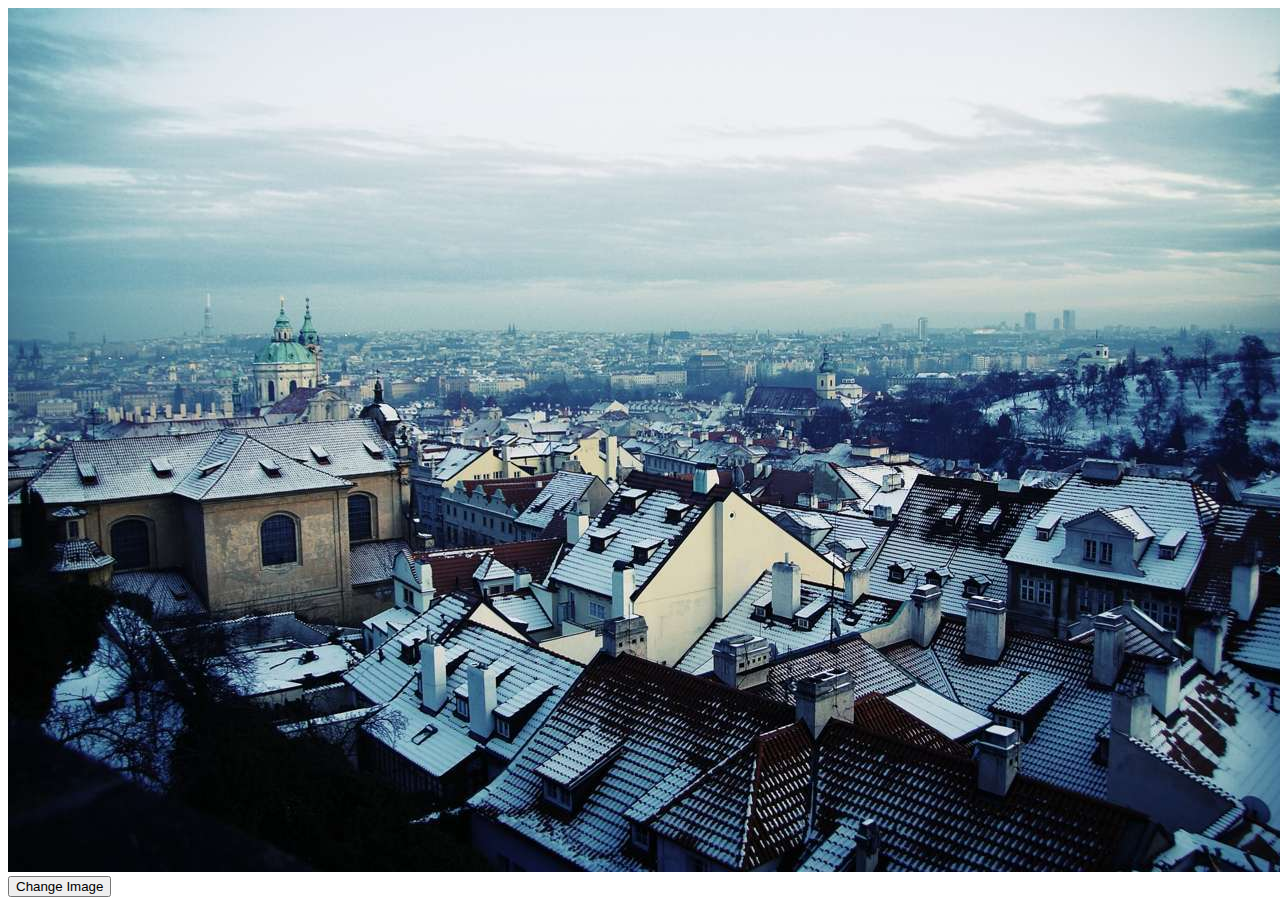
<file: change img js/index.html>
<!DOCTYPE html>
<html lang="en">
<head>
    <meta charset="UTF-8">
    <meta name="viewport" content="width=device-width, initial-scale=1.0">
    <title>Document</title>
    <link href="https://cdn.jsdelivr.net/npm/bootstrap@5.3.8/dist/css/bootstrap.min.css" rel="stylesheet" integrity="sha384-sRIl4kxILFvY47J16cr9ZwB07vP4J8+LH7qKQnuqkuIAvNWLzeN8tE5YBujZqJLB" crossorigin="anonymous">
</head>
<body>
    <img src="./images/R.jpeg" alt="" id="img-1" class="col-4" >
    <button class="btn btn-primary" onclick="handleImgChange()">Change Image</button>
    <script src="script.js"></script>
</body>
</html>
</file>
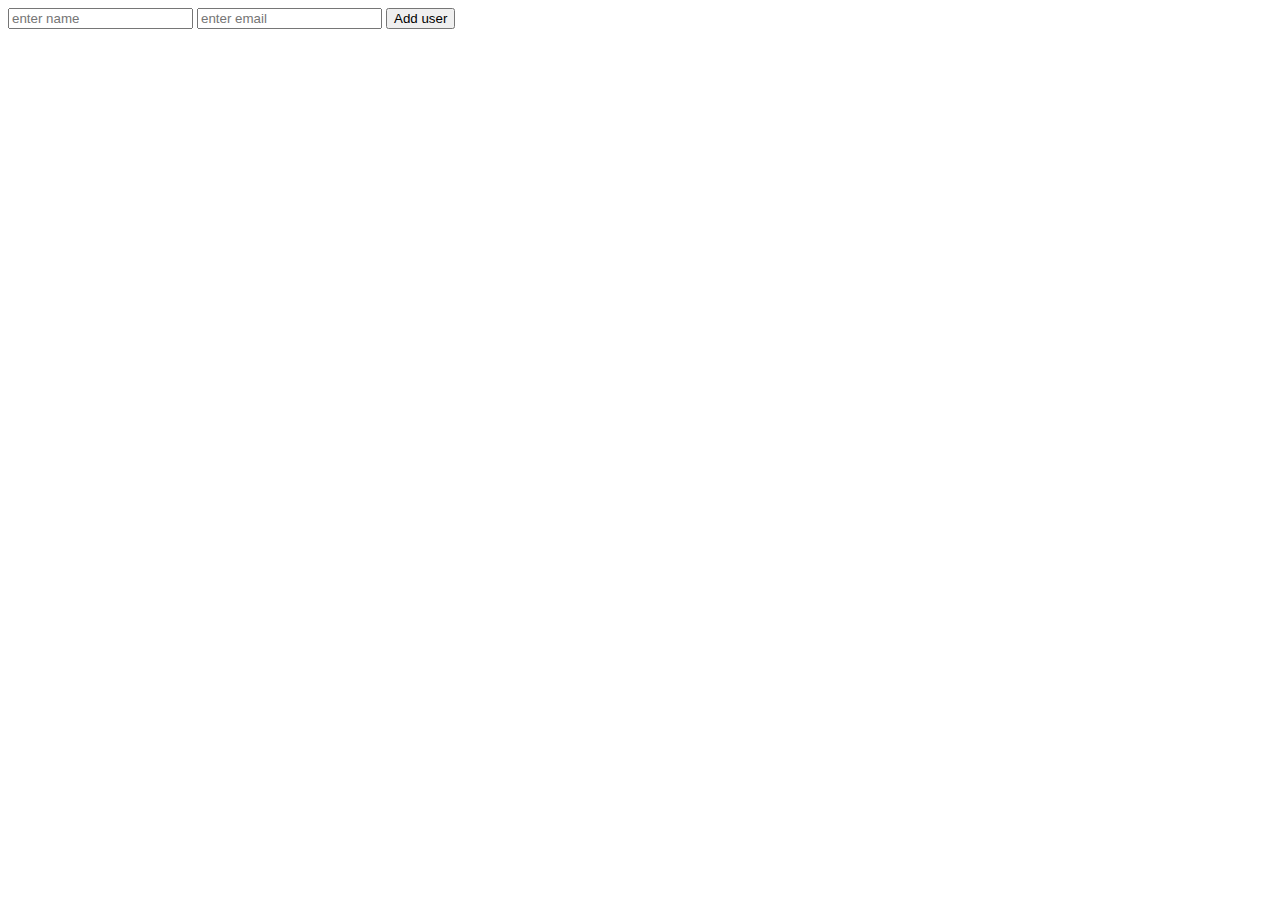
<file: Form info js task/index.html>
<!DOCTYPE html>
<html lang="en">
<head>
    <meta charset="UTF-8">
    <meta name="viewport" content="width=device-width, initial-scale=1.0">
    <title>Document</title>
    <link href="https://cdn.jsdelivr.net/npm/bootstrap@5.3.8/dist/css/bootstrap.min.css" rel="stylesheet" integrity="sha384-sRIl4kxILFvY47J16cr9ZwB07vP4J8+LH7qKQnuqkuIAvNWLzeN8tE5YBujZqJLB" crossorigin="anonymous">
</head>
<body>
    <form action="" class="w-25 mx-auto my-3" id="userForm">
        <input type="text" placeholder="enter name" class="form-control" id="name">
        <input type="email" placeholder="enter email" class="form-control" id="email">
        <button type="submit" class="form-control btn btn-primary" id="but">Add user</button>
    </form>
    <script src="script.js"></script>
</body>
</html>
</file>
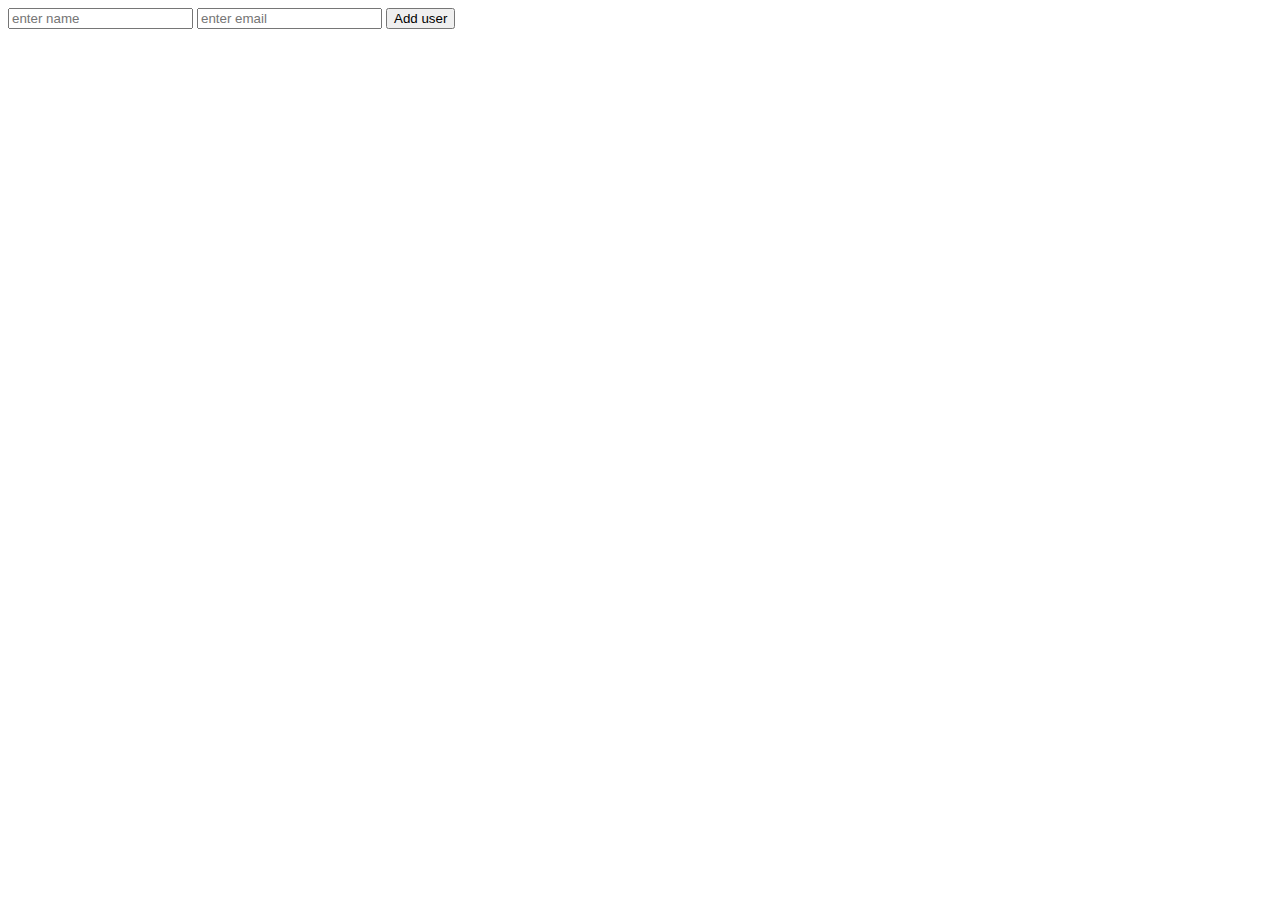
<file: form info task 2/index.html>
<!DOCTYPE html>
<html lang="en">
<head>
    <meta charset="UTF-8">
    <meta name="viewport" content="width=device-width, initial-scale=1.0">
    <title>Document</title>
    <link href="https://cdn.jsdelivr.net/npm/bootstrap@5.3.8/dist/css/bootstrap.min.css" rel="stylesheet" integrity="sha384-sRIl4kxILFvY47J16cr9ZwB07vP4J8+LH7qKQnuqkuIAvNWLzeN8tE5YBujZqJLB" crossorigin="anonymous">
</head>
<body>
    <form action="" class="w-25 mx-auto my-3" id="userForm">
        <input type="text" name="username" placeholder="enter name" class="form-control" id="name">
        <input type="email" name="email" placeholder="enter email" class="form-control" id="email">
        <button type="submit" class="form-control btn btn-primary" id="but">Add user</button>
    </form>
    <div class="container">
        <div class="row" id="cards-container">
          
        </div>
    </div>
    <script src="script.js"></script>
</body>
</html>
</file>
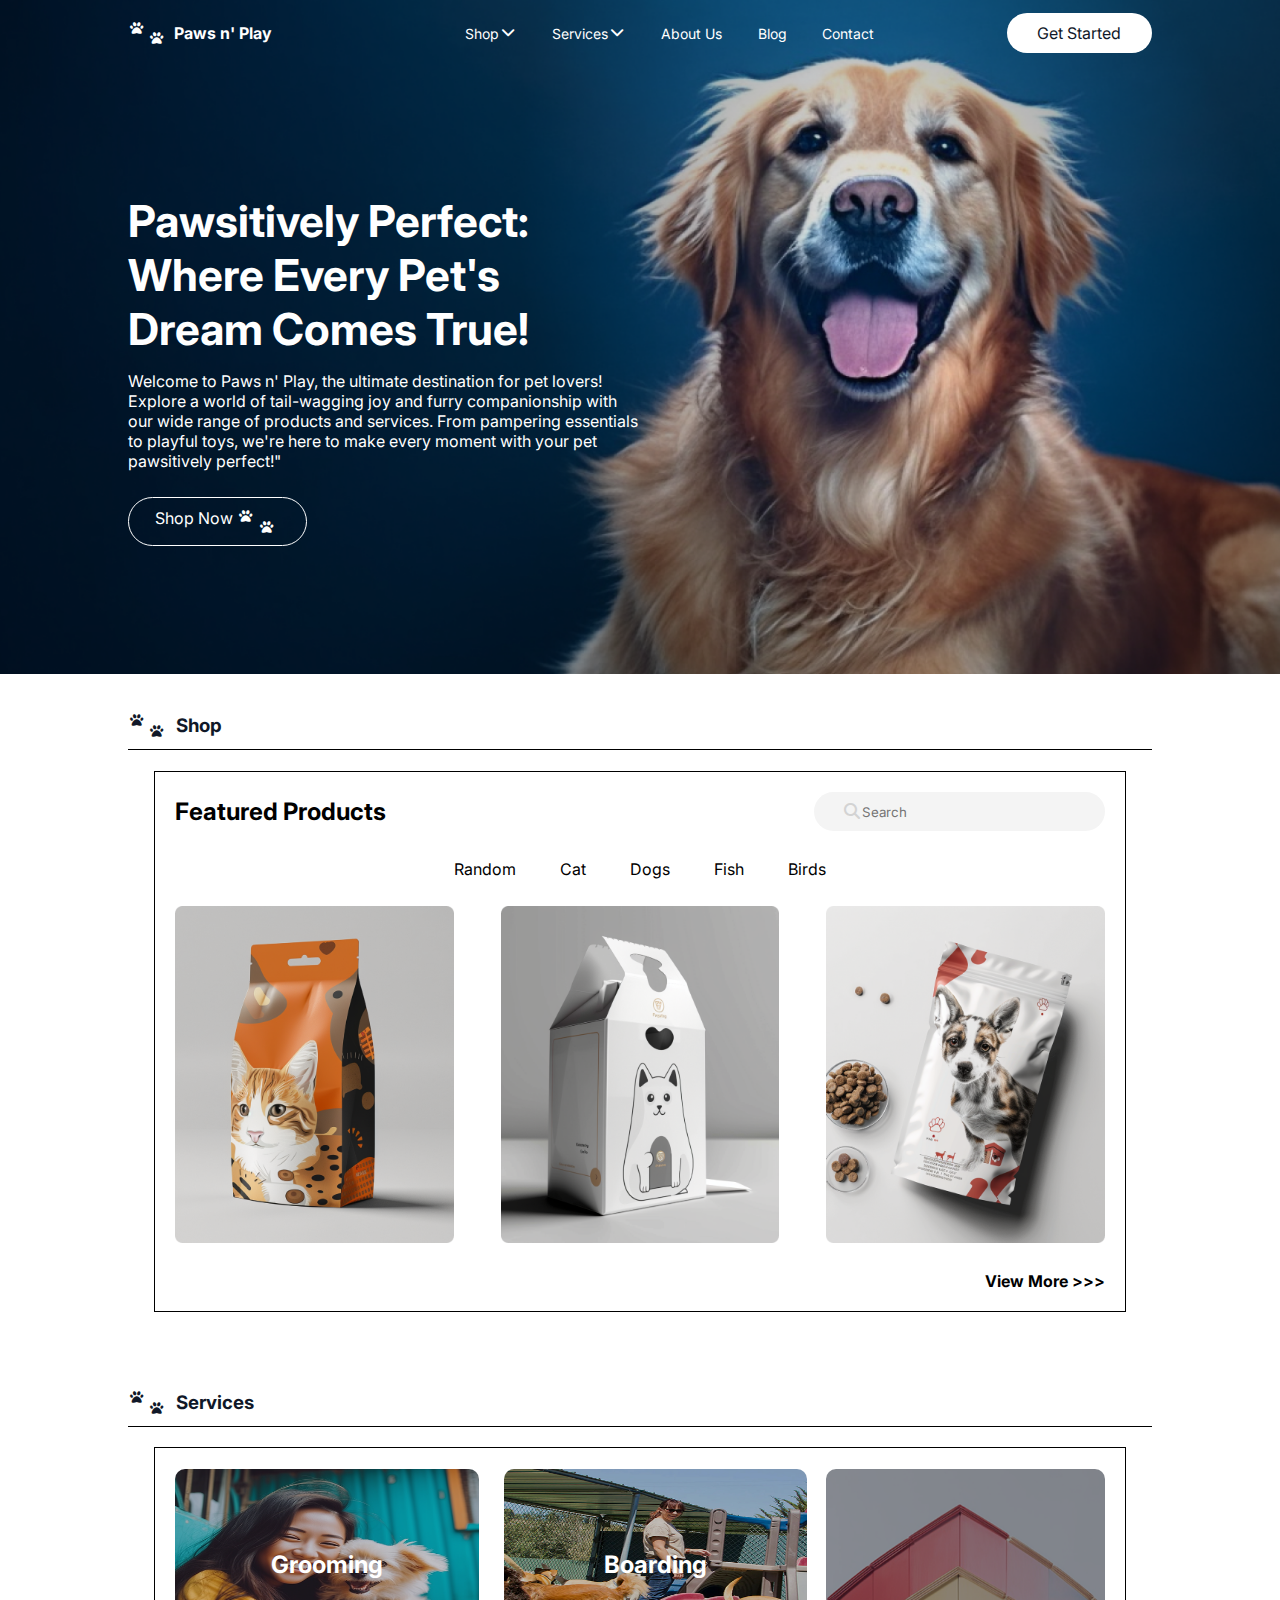
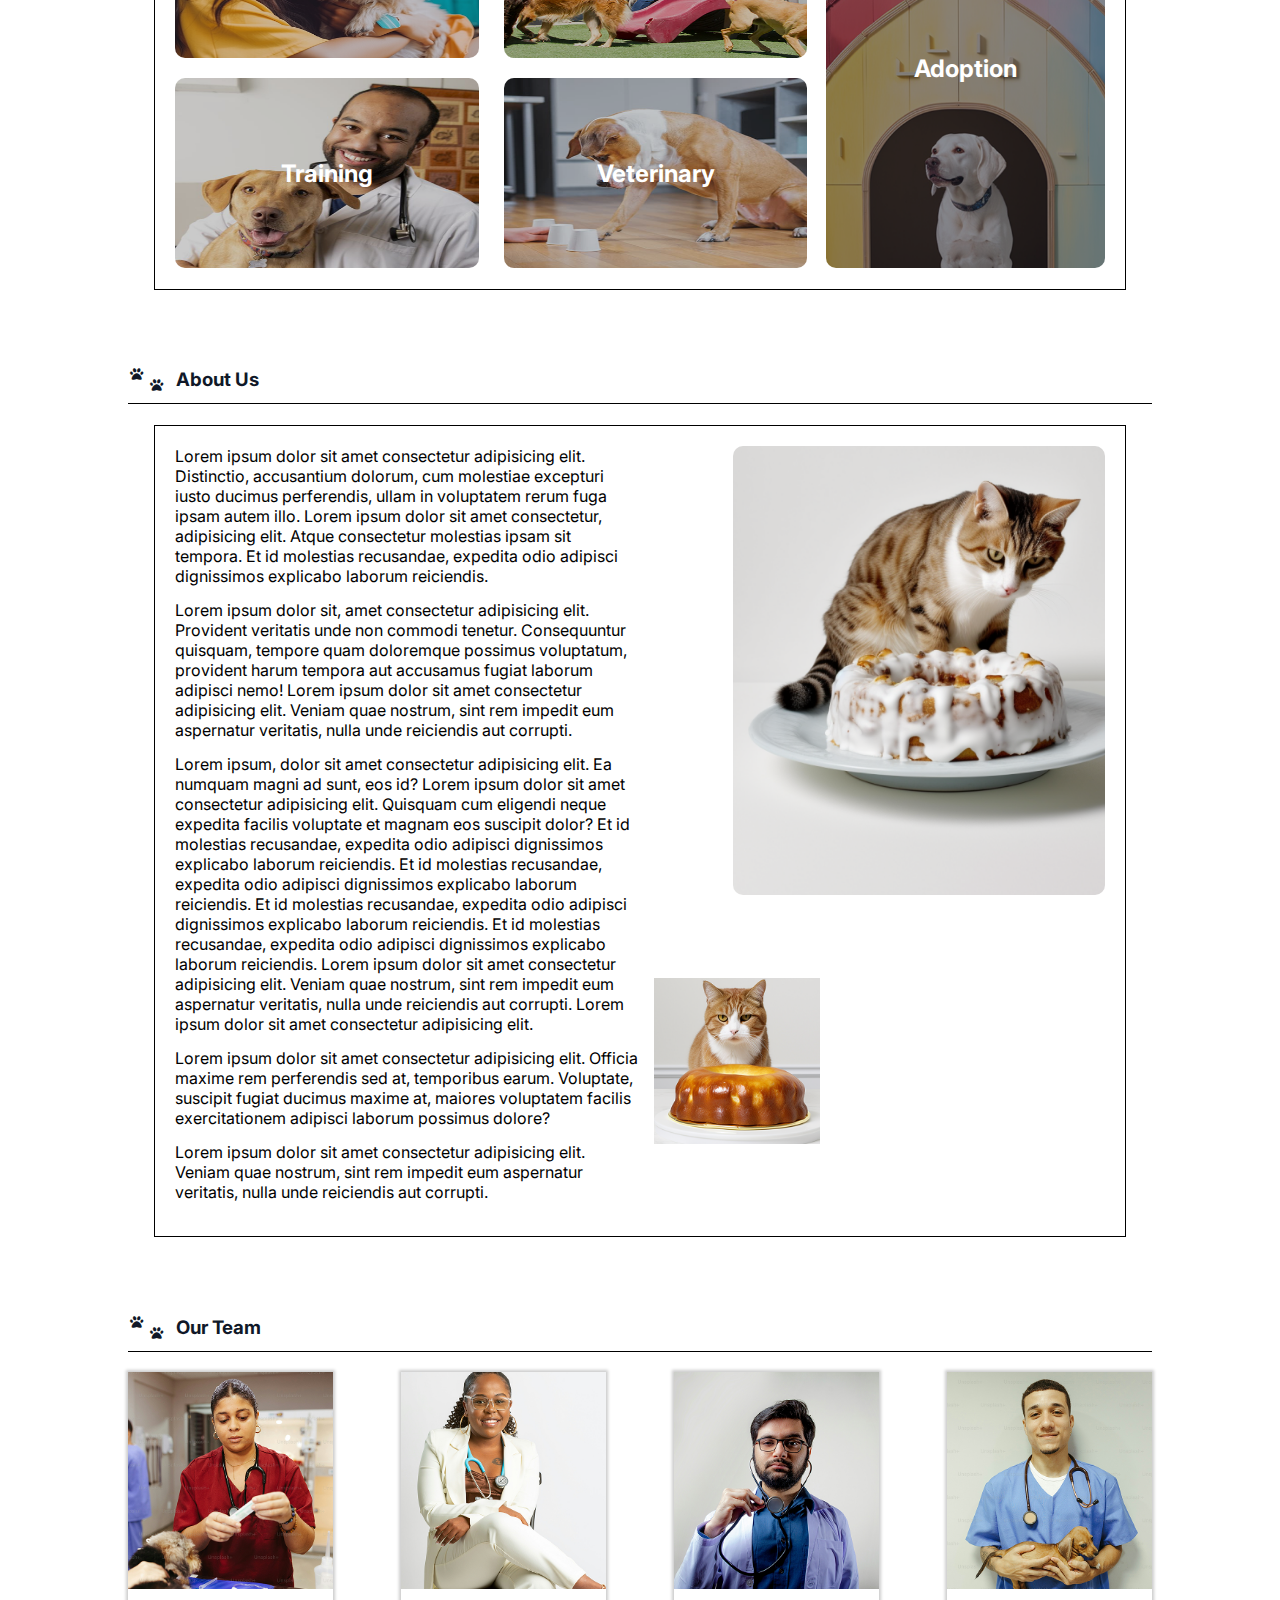
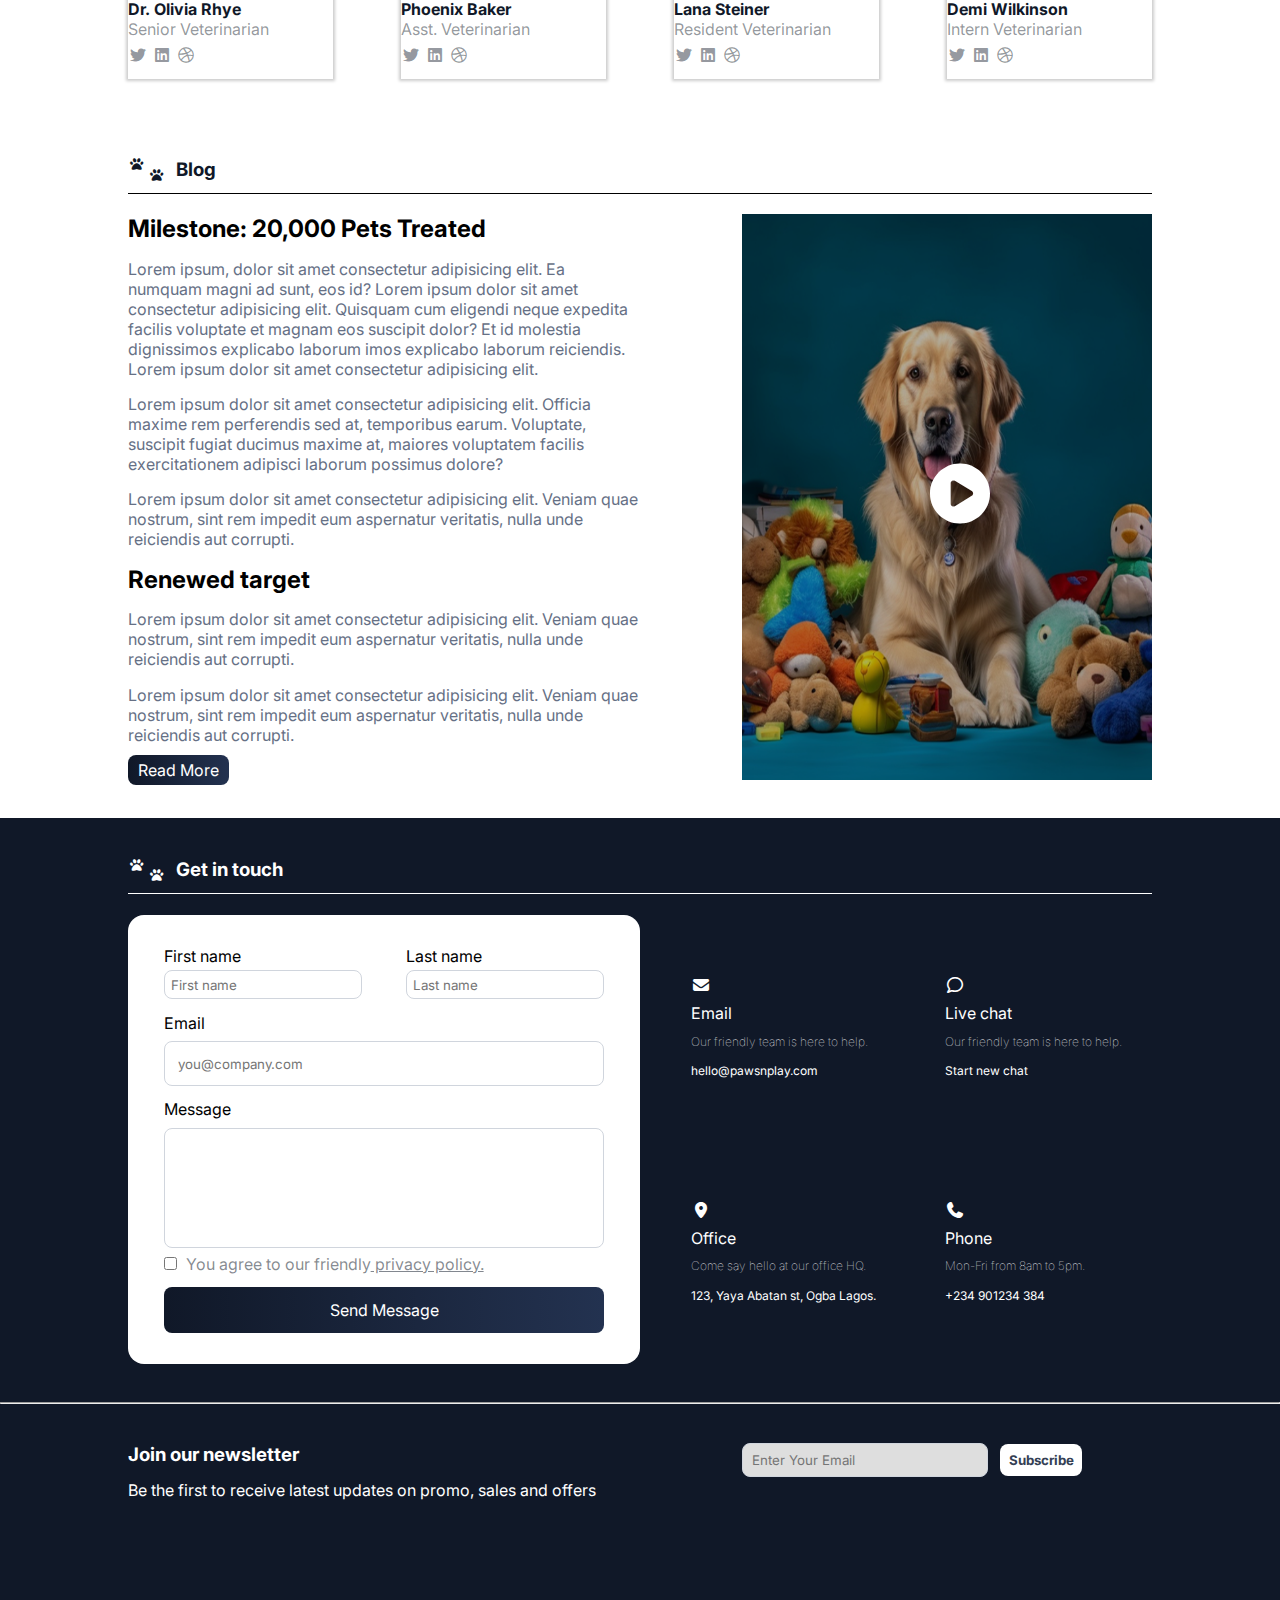
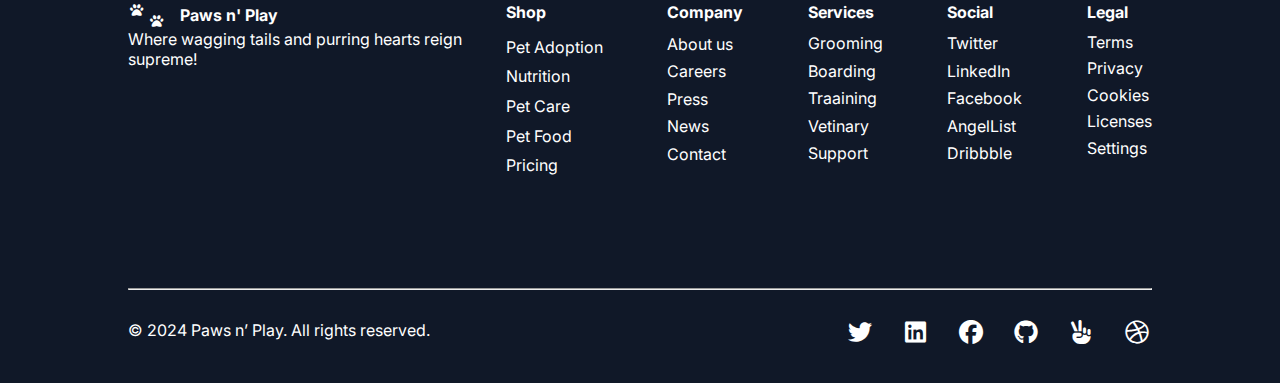
<file: Task 6/index.html>
<!DOCTYPE html>
<html lang="en">
<head>
    <meta charset="UTF-8">
    <meta name="viewport" content="width=device-width, initial-scale=1.0">
    <title>Document</title>
    <link rel="preconnect" href="https://fonts.googleapis.com">
    <link rel="preconnect" href="https://fonts.gstatic.com" crossorigin>
    <link href="https://fonts.googleapis.com/css2?family=Inter:ital,opsz,wght@0,14..32,100..900;1,14..32,100..900&family=Montserrat:ital,wght@0,100..900;1,100..900&family=Nata+Sans:wght@100..900&display=swap" rel="stylesheet">
    <link rel="stylesheet" href="css/all.min.css">
    <link rel="stylesheet" href="css/style.css">
    <link rel="stylesheet" href="css/media.css">
</head>
<body>
    <div class="top-side bg-img">
        <nav class=" padding-top-bot">
            <div class="container text-white d-flex justify-between align-center">
                <div class="logo d-flex align-center w-20">
                    <div class="two-icons">
                        <sup><i class="fa-solid fa-paw"></i></sup>
                        <sub><i class="fa-solid fa-paw"></i></sub> 
                    </div>
                    <h4>Paws n' Play</h4>
                </div>
                <ul class="d-flex justify-between w-40 f-14">
                    <a href="" class="d-flex"><li>Shop</li><i class="fa-solid fa-chevron-down"></i></a>
                    <a href="" class="d-flex"><li>Services</li><i class="fa-solid fa-chevron-down"></i></a>
                    <a href=""><li>About Us</li></a>
                    <a href=""><li>Blog</li></a>
                    <a href=""><li>Contact</li></a>
                </ul>
                <div class="button button-text-color">
                    <a href="">Get Started</a>
                </div>
                <div class="menu d-none">
                    <i class="fa-solid fa-bars"></i>
                </div>
            </div>
        </nav>
        <section class="padding">
            <div class="container text-white">
                <div class="w-50 size">
                    <h2 class="margin-bot">Pawsitively Perfect: Where Every Pet's Dream Comes True!</h2>
                    <p class="margin-bot">Welcome to Paws n' Play, the ultimate destination for pet lovers! Explore a world of tail-wagging joy and furry companionship with our wide range of products and services. From pampering essentials to playful toys, we're here to make every moment with your pet pawsitively perfect!"</p>
                    <div class="button-2 d-flex">
                        <a href="">Shop Now</a>
                        <div class="two-icons">
                            <sup><i class="fa-solid fa-paw"></i></sup>
                            <sub><i class="fa-solid fa-paw"></i></sub> 
                         </div>
                    </div>
                </div>
            </div>
        </section>
    </div>
    <div class="section-3">
        <div class="container">
            <div class="section-title d-flex button-text-color justify-between align-center">
                <div class="loogo d-flex w-100 align-center">
                    <div class="two-icons">
                        <sup><i class="fa-solid fa-paw"></i></sup>
                        <sub><i class="fa-solid fa-paw"></i></sub> 
                    </div>
                    <h3>Shop</h3>
                </div>
                <i class="fa-solid fa-magnifying-glass d-none"></i>
            </div>
            <div class="border">
                <div class="body-field d-flex justify-between align-center margin-bot">
                    <h2>Featured Products</h2>
                    <div class="search"><i class="fa-solid fa-magnifying-glass"></i><input type="text" value="" placeholder="Search"></div>
                </div>
                <ul class="d-flex align-center w-40 justify-between">
                        <a href="" class="bg-hover"><li>Random</li></a>
                        <a href="" class="bg-hover"><li>Cat</li></a>
                        <a href="" class="bg-hover"><li>Dogs</li></a>
                        <a href="" class="bg-hover"><li>Fish</li></a>
                        <a href="" class="bg-hover"><li>Birds</li></a>
                </ul>
                <div class="pic d-flex justify-between margin-bot text-white">
                    <div class="img-1 w-30">
                        <img src="images/Product Card.png" alt="">
                        <div class="overlay">
                            <div class="top-sec d-flex justify-between">
                                <p>₦15,000.00</p>
                                <i class="fa-regular fa-heart"></i>
                            </div>
                            <div class="center-sec">
                                <h3>Multivitamin For Cat</h3>
                                <p>Lorem ipsum dolor sit amet consectetur. Vitae donec pellentesque ut eget tempor egestas diam.</p>
                            </div>
                            <div class="last-sec d-flex">
                                <a href="" class="bg-but">+ 1 -</a>
                                <a href="" class="bg-but">Add to card</a>
                            </div>
                        </div>
                    </div>
                    <div class="img-1 w-30">
                        <img src="images/Product Card-1.png" alt="">
                        <div class="overlay">
                            <div class="top-sec d-flex justify-between">
                                <p>₦15,000.00</p>
                                <i class="fa-regular fa-heart"></i>
                            </div>
                            <div class="center-sec">
                                <h3>Cat Food</h3>
                                <p>Lorem ipsum dolor sit amet consectetur. Vitae donec pellentesque ut eget tempor egestas diam.</p>
                            </div>
                            <div class="last-sec d-flex">
                                <a href="" class="bg-but">+ 1 -</a>
                                <a href="" class="bg-but">Add to card</a>
                            </div>
                        </div>
                    </div>
                    <div class="img-1 w-30">
                        <img src="images/Product Card-2.png" alt="">
                        <div class="overlay">
                            <div class="top-sec d-flex justify-between">
                                <p>₦15,000.00</p>
                                <i class="fa-regular fa-heart"></i>
                            </div>
                            <div class="center-sec">
                                <h3>Multivitamin For Cat</h3>
                                <p>Lorem ipsum dolor sit amet consectetur. Vitae donec pellentesque ut eget tempor egestas diam.</p>
                            </div>
                            <div class="last-sec d-flex">
                                <a href="" class="bg-but">+ 1 -</a>
                                <a href="" class="bg-but">Add to card</a>
                            </div>
                        </div>
                    </div>
                </div>
                <a href="" class="bold d-flex link-1">View More >>></a>
            </div>
        </div>
    </div>
    <div class="section-4">
        <div class="container">
            <div class="section-title d-flex button-text-color justify-between align-center">
                <div class="loogo d-flex w-100 align-center">
                    <div class="two-icons">
                        <sup><i class="fa-solid fa-paw"></i></sup>
                        <sub><i class="fa-solid fa-paw"></i></sub> 
                    </div>
                    <h3>Services</h3>
                </div>
            </div>
            <div class="border custom-style d-flex justify-between text-white">
                <div class="four-cards w-68 d-flex justify-between">
                    <div class="cards card-1">
                        <h2 class="text-title">Grooming</h2>
                        <div class="overlay-2">
                            <h2>Grooming</h2>
                            <div class="center-sec margin-bot-5 f-14">
                                <p>Lorem ipsum dolor sit amet consectetur. Vitae donec pellentesque ut eget tempor egestas diam. Donec pellentesque ut eget tempor egestas diam. Dolor sit amet consectetur. Vitae donec pellentesque ut eget tempor egestas diam. Donec pellentesque ut eget tempor egestas diam.</p>
                            </div>
                            <div class="last-sec">
                                <a href="" class="bg-but">Learn More</a>
                            </div>
                        </div>
                    </div>
                    <div class="cards card-2">
                        <h2 class="text-title">Boarding</h2>
                        <div class="overlay-2">
                            <h2>Boarding</h2>
                            <div class="center-sec margin-bot-5 f-14">
                                <p>Lorem ipsum dolor sit amet consectetur. Vitae donec pellentesque ut eget tempor egestas diam. Donec pellentesque ut eget tempor egestas diam. Dolor sit amet consectetur. Vitae donec pellentesque ut eget tempor egestas diam. Donec pellentesque ut eget tempor egestas diam.</p>
                            </div>
                            <div class="last-sec">
                                <a href="" class="bg-but">Learn More</a>
                            </div>
                        </div>
                    </div>
                    <div class="cards card-3">
                        <h2 class="text-title">Training</h2>
                        <div class="overlay-2">
                            <h2>Training</h2>
                            <div class="center-sec margin-bot-5 f-14">
                                <p>Lorem ipsum dolor sit amet consectetur. Vitae donec pellentesque ut eget tempor egestas diam. Donec pellentesque ut eget tempor egestas diam. Dolor sit amet consectetur. Vitae donec pellentesque ut eget tempor egestas diam. Donec pellentesque ut eget tempor egestas diam.</p>
                            </div>
                            <div class="last-sec">
                                <a href="" class="bg-but">Learn More</a>
                            </div>
                        </div>
                    </div>
                    <div class="cards card-4">
                        <h2 class="text-title">Veterinary</h2>
                        <div class="overlay-2">
                            <h2>Veterinary</h2>
                            <div class="center-sec margin-bot-5 f-14">
                                <p>Lorem ipsum dolor sit amet consectetur. Vitae donec pellentesque ut eget tempor egestas diam. Donec pellentesque ut eget tempor egestas diam. Dolor sit amet consectetur. Vitae donec pellentesque ut eget tempor egestas diam. Donec pellentesque ut eget tempor egestas diam.</p>
                            </div>
                            <div class="last-sec">
                                <a href="" class="bg-but">Learn More</a>
                            </div>
                        </div>
                    </div>
                </div>
                <div class="cards other-card w-30 d-flex align-center">
                     <h2 class="text-title">Adoption</h2>
                        <div class="overlay-2">
                            <h2>Adoption</h2>
                            <div class="center-sec margin-bot-5 f-14">
                                <p>Lorem ipsum dolor sit amet consectetur. Vitae donec pellentesque ut eget tempor egestas diam. Donec pellentesque ut eget tempor egestas diam. Dolor sit amet consectetur. Vitae donec pellentesque ut eget tempor egestas diam. Donec pellentesque ut eget tempor egestas diam.</p>
                            </div>
                            <div class="last-sec">
                                <a href="" class="bg-but">Learn More</a>
                            </div>
                        </div>
                </div>
            </div>
        </div>
    </div>
    <div class="section-5">
        <div class="container">
            <div class="section-title d-flex button-text-color justify-between align-center">
                <div class="loogo d-flex w-100 align-center">
                    <div class="two-icons">
                        <sup><i class="fa-solid fa-paw"></i></sup>
                        <sub><i class="fa-solid fa-paw"></i></sub> 
                    </div>
                    <h3>About Us</h3>
                </div>
            </div>
            <div class="border d-flex justify-between">
                <div class="articals w-50">
                    <p class="margin-bot">Lorem ipsum dolor sit amet consectetur adipisicing elit. Distinctio, accusantium dolorum, cum molestiae excepturi iusto ducimus perferendis, ullam in voluptatem rerum fuga ipsam autem illo. Lorem ipsum dolor sit amet consectetur, adipisicing elit. Atque consectetur molestias ipsam sit tempora. Et id molestias recusandae, expedita odio adipisci dignissimos explicabo laborum reiciendis. </p>
                    <p class="margin-bot">Lorem ipsum dolor sit, amet consectetur adipisicing elit. Provident veritatis unde non commodi tenetur. Consequuntur quisquam, tempore quam doloremque possimus voluptatum, provident harum tempora aut accusamus fugiat laborum adipisci nemo! Lorem ipsum dolor sit amet consectetur adipisicing elit. Veniam quae nostrum, sint rem impedit eum aspernatur veritatis, nulla unde reiciendis aut corrupti.</p>
                    <p class="margin-bot">Lorem ipsum, dolor sit amet consectetur adipisicing elit. Ea numquam magni ad sunt, eos id? Lorem ipsum dolor sit amet consectetur adipisicing elit. Quisquam cum eligendi neque expedita facilis voluptate et magnam eos suscipit dolor? Et id molestias recusandae, expedita odio adipisci dignissimos explicabo laborum reiciendis. Et id molestias recusandae, expedita odio adipisci dignissimos explicabo laborum reiciendis. Et id molestias recusandae, expedita odio adipisci dignissimos explicabo laborum reiciendis. Et id molestias recusandae, expedita odio adipisci dignissimos explicabo laborum reiciendis. Lorem ipsum dolor sit amet consectetur adipisicing elit. Veniam quae nostrum, sint rem impedit eum aspernatur veritatis, nulla unde reiciendis aut corrupti. Lorem ipsum dolor sit amet consectetur adipisicing elit.</p>
                    <p class="margin-bot">Lorem ipsum dolor sit amet consectetur adipisicing elit. Officia maxime rem perferendis sed at, temporibus earum. Voluptate, suscipit fugiat ducimus maxime at, maiores voluptatem facilis exercitationem adipisci laborum possimus dolore?</p>
                    <p class="margin-bot">Lorem ipsum dolor sit amet consectetur adipisicing elit. Veniam quae nostrum, sint rem impedit eum aspernatur veritatis, nulla unde reiciendis aut corrupti.</p>
                </div>
                <div class="imgs w-40 p-relative">
                    <img src="images/Weestar_hyperrealistic_food_photography_a_rushton_food_toy_pet__bbc097b5-ba43-470f-a855-9f5b3545b7ea.png" alt="">
                    <img class="pos" src="images/Weestar_hyperrealistic_food_photography_a_rushton_food_toy_pet__7c9c8610-ba6a-4e9f-9005-12c111c3ce85.png" alt="">
                </div>
            </div>
        </div>
    </div>
    <div class="m-only">
        <div class="section-6">
        <div class="container">
             <div class="section-title d-flex button-text-color justify-between align-center">
                <div class="loogo d-flex w-100 align-center">
                    <div class="two-icons">
                        <sup><i class="fa-solid fa-paw"></i></sup>
                        <sub><i class="fa-solid fa-paw"></i></sub> 
                    </div>
                    <h3>Our Team</h3>
                </div>
            </div>
            <div class="all-cards d-flex justify-between">
                <div class="card-one w-20">
                    <img class="margin-bot w-100" src="images/unsplash_DEQAyBEDRQE.png" alt="">
                    <h4 class="button-text-color">Dr. Olivia Rhye</h4>
                    <p>Senior Veterinarian</p>
                    <div class="three-icons">
                        <i class="fa-brands fa-twitter"></i>
                        <i class="fa-brands fa-linkedin"></i>
                        <i class="fa-brands fa-dribbble"></i>
                    </div>
                </div>
                <div class="card-one w-20">
                    <img class="margin-bot w-100" src="images/unsplash_O13B7suRG4A.png" alt="">
                    <h4 class="button-text-color">Phoenix Baker</h4>
                    <p>Asst. Veterinarian</p>
                    <div class="three-icons">
                        <i class="fa-brands fa-twitter"></i>
                        <i class="fa-brands fa-linkedin"></i>
                        <i class="fa-brands fa-dribbble"></i>
                    </div>
                </div>
                <div class="card-one w-20">
                    <img class="margin-bot w-100" src="images/unsplash_E6Vo_4i-3Xg.png" alt="">
                    <h4 class="button-text-color">Lana Steiner</h4>
                    <p>Resident Veterinarian</p>
                    <div class="three-icons">
                        <i class="fa-brands fa-twitter"></i>
                        <i class="fa-brands fa-linkedin"></i>
                        <i class="fa-brands fa-dribbble"></i>
                    </div>
                </div>
                <div class="card-one w-20">
                    <img class="margin-bot w-100" src="images/unsplash_eGbmOTQxF04.png" alt="">
                    <h4 class="button-text-color">Demi Wilkinson</h4>
                    <p>Intern Veterinarian</p>
                    <div class="three-icons">
                        <i class="fa-brands fa-twitter"></i>
                        <i class="fa-brands fa-linkedin"></i>
                        <i class="fa-brands fa-dribbble"></i>
                    </div>
                </div>
            </div>
        </div>
    </div>
    <div class="section-hidden">
        <div class="container">
            <div class="section-title d-flex button-text-color justify-between align-center">
                <div class="loogo d-flex w-100 align-center">
                    <div class="two-icons">
                        <sup><i class="fa-solid fa-paw"></i></sup>
                        <sub><i class="fa-solid fa-paw"></i></sub> 
                    </div>
                    <h3>Blog</h3>
                </div>
            </div>
            <div class="two-parts d-flex justify-between">
                <div class="articals-all w-50">
                    <div class="artical-1">
                        <h2 class="margin-bot">Milestone: 20,000 Pets Treated</h2>
                        <p class="margin-bot">Lorem ipsum, dolor sit amet consectetur adipisicing elit. Ea numquam magni ad sunt, eos id? Lorem ipsum dolor sit amet consectetur adipisicing elit. Quisquam cum eligendi neque expedita facilis voluptate et magnam eos suscipit dolor? Et id molestia dignissimos explicabo laborum imos explicabo laborum reiciendis. Lorem ipsum dolor sit amet consectetur adipisicing elit.</p>
                        <p class="margin-bot">Lorem ipsum dolor sit amet consectetur adipisicing elit. Officia maxime rem perferendis sed at, temporibus earum. Voluptate, suscipit fugiat ducimus maxime at, maiores voluptatem facilis exercitationem adipisci laborum possimus dolore?</p>
                        <p class="margin-bot">Lorem ipsum dolor sit amet consectetur adipisicing elit. Veniam quae nostrum, sint rem impedit eum aspernatur veritatis, nulla unde reiciendis aut corrupti.</p>
                    </div>
                    <div class="artical-2">
                        <h2 class="margin-bot">Renewed target</h2>
                        <p class="margin-bot">Lorem ipsum dolor sit amet consectetur adipisicing elit. Veniam quae nostrum, sint rem impedit eum aspernatur veritatis, nulla unde reiciendis aut corrupti.</p>
                        <p class="margin-bot">Lorem ipsum dolor sit amet consectetur adipisicing elit. Veniam quae nostrum, sint rem impedit eum aspernatur veritatis, nulla unde reiciendis aut corrupti.</p>
                    </div>
                    <a href="" class="bg-but">Read More</a>
                </div>
                <div class="img-2 w-40">
                    <i class="fa-solid fa-circle-play custom-icon"></i> 
                    <img class="w-100 h-100" src="images/Image.png" alt="">
                </div>
            </div>
        </div>
    </div>
    </div>
    <div class="section-8 bg-color">
        <div class="container">
            <div class="section-title d-flex text-white justify-between align-center">
                <div class="loogo d-flex w-100 align-center">
                    <div class="two-icons">
                        <sup><i class="fa-solid fa-paw"></i></sup>
                        <sub><i class="fa-solid fa-paw"></i></sub> 
                    </div>
                    <h3>Get in touch</h3>
                </div>
            </div>
            <div class="two d-flex justify-between">
                <div class="left-sidee w-50">
                    <form class="form" action="">
                        <div class="d-flex justify-between margin-bot">
                           <div class="w-45"><label for="">First name</label><br><input class="w-100" type="text" placeholder="First name"></div> 
                            <div class="w-45"><label for="">Last name</label><br><input class="w-100" type="text" placeholder="Last name"></div>
                        </div>
                        <label for="">Email</label><input class="margin-bot" type="email" placeholder="you@company.com">
                        <label for="">Message</label><textarea name="" id=""></textarea>
                        <div class="margin-bot" ><input class="mar-right" type="checkbox" name="" id=""><label class="color" for="">You agree to our friendly<u> privacy policy.</u></label></div>
                        <a href="" class="bg-but special">Send Message</a>
                    </form>
                </div>
                <div class="right-sidee d-flex justify-between align-center text-white w-45">
                    <div class="one-1 w-45">
                        <i class="fa-solid fa-envelope margin-bot-5"></i>
                        <p class="margin-bot-5">Email</p>
                        <p class="margin-bot-5 second">Our friendly team is here to help.</p>
                        <a href="">hello@pawsnplay.com</a>
                    </div>
                    <div class="one-1 w-45">
                        <i class="fa-regular fa-comment margin-bot-5"></i>
                        <p class="margin-bot-5">Live chat</p>
                        <p class="margin-bot-5 second">Our friendly team is here to help.</p>
                        <a href="">Start new chat</a>
                    </div>
                    <div class="one-1 w-45">
                        <i class="fa-solid fa-location-dot margin-bot-5"></i>
                        <p class="margin-bot-5">Office</p>
                        <p class="margin-bot-5 second">Come say hello at our office HQ.</p>
                        <a href="">123, Yaya Abatan st, Ogba Lagos.</a>
                    </div>
                    <div class="one-1 w-45">
                        <i class="fa-solid fa-phone margin-bot-5"></i>
                        <p class="margin-bot-5">Phone</p>
                        <p class="margin-bot-5 second">Mon-Fri from 8am to 5pm.</p>
                        <a href="">+234 901234 384</a>
                    </div>
                </div>
            </div>
        </div>
    </div>
    <hr>
    <footer class="section-8 bg-color">
        <div class="container">
            <div class="top d-flex justify-between margin-bot-10">
                <div class="left-top text-white">
                    <h3 class="margin-bot">Join our newsletter</h3>
                    <p>Be the first to receive latest updates on promo, sales and offers</p>
                </div>
                <div class="right-top w-40">
                    <input type="text" placeholder="Enter Your Email">
                    <button type="submit">Subscribe</button>
                </div>
            </div>
            <div class="center d-flex justify-between text-white margin-bot-10">
                <div class="side-1">
                    <div class="logo d-flex align-center">
                        <div class="two-icons">
                            <sup><i class="fa-solid fa-paw"></i></sup>
                            <sub><i class="fa-solid fa-paw"></i></sub> 
                        </div>
                     <h4>Paws n' Play</h4>
                    </div>
                    <p>Where wagging tails and purring hearts reign supreme!</p>
                </div>
                <div class="all-links d-flex justify-between w-68">
                    <div class="link-s">
                    <h4 class="margin-bot-15">Shop</h4>
                    <ul>
                        <a href=""><li>Pet Adoption</li></a>
                        <a href=""><li>Nutrition</li></a>
                        <a href=""><li>Pet Care</li></a>
                        <a href=""><li>Pet Food</li></a>
                        <a href=""><li>Pricing</li></a>
                    </ul>
                    </div>
                    <div class="link-s">
                    <h4 class="margin-bot-15">Company</h4>
                    <ul>
                        <a href=""><li >About us</li></a>
                        <a href=""><li>Careers</li></a>
                        <a href=""><li>Press</li></a>
                        <a href=""><li>News</li></a>
                        <a href=""><li>Contact</li></a>
                    </ul>
                    </div>
                    <div class="link-s">
                    <h4 class="margin-bot-15">Services</h4>
                    <ul>
                        <a href=""><li>Grooming</li></a>
                        <a href=""><li>Boarding</li></a>
                        <a href=""><li>Traaining</li></a>
                        <a href=""><li>Vetinary</li></a>
                        <a href=""><li>Support</li></a>
                    </ul>
                    </div>
                    <div class="link-s">
                    <h4 class="margin-bot-15">Social</h4> 
                    <ul>
                        <a href=""><li>Twitter</li></a>
                        <a href=""><li>LinkedIn</li></a>
                        <a href=""><li>Facebook</li></a>
                        <a href=""><li>AngelList</li></a>
                        <a href=""><li>Dribbble</li></a>
                    </ul>
                    </div>
                    <div class="link-s">
                    <h4 class="margin-bot-15">Legal</h4>
                    <ul>
                        <a href=""><li>Terms</li></a>
                        <a href=""><li>Privacy</li></a>
                        <a href=""><li>Cookies</li></a>
                        <a href=""><li>Licenses</li></a>
                        <a href=""><li>Settings</li></a>
                    </ul>
                    </div>
                </div>
            </div>
            <hr>
            <div class="botom text-white d-flex justify-between">
                <div class="text w-68 ">© 2024 Paws n’ Play. All rights reserved.</div>
                <div class="icons-only w-30 d-flex justify-between">
                    <i class="fa-brands fa-twitter"></i>
                    <i class="fa-brands fa-linkedin"></i>
                    <i class="fa-brands fa-facebook"></i>
                    <i class="fa-brands fa-github"></i>
                    <i class="fas fa-hand-peace"></i>
                    <i class="fa-brands fa-dribbble"></i>
                </div>
            </div>
        </div>
    </footer>
</body>
</html>
</file>
<file: Task 6/css/style.css>
*{
    margin: 0;
    padding: 0;
    box-sizing: border-box;
    font-family: "Inter", sans-serif;
}
.container{
    width: 80%;
    margin: auto;
}
.d-none{
    display: none;
}
.d-flex{
    display: flex;
}
a{
    text-decoration: none;
    color: inherit;
}
button{
    border: none;
}
ul{
    list-style: none;
}
.bg-img{
    background-image: url(../images/Section_Hero.png);
    background-size: cover;
}
.d-flex{
    display: flex;
}
.justify-between{
    justify-content: space-between;
}
.align-center{
    align-items: center;
}
.padding{
    padding: 10% 0;
}
.padding-top-bot{
    padding: 1% 0;
}
.mar-right{
    margin-right: 2%;
}
.margin-bot{
    margin-bottom: 3%;
}
.margin-bot-5{
    margin-bottom: 5%;
}
.margin-bot-10{
    margin-bottom: 10%;
}
.margin-bot-15{
    margin-bottom: 15%;
}
.p-relative{
    position: relative;
}
.text-white{
    color: white;
}
.bg-color{
    background-color: #101828;
}
.button-text-color{
    color: #101828;
}
.color{
    color: #10182885;
}
.w-20{
    width: 20%;
}
.w-30{
    width: 30%;
}
.w-40{
    width: 40%;
}
.w-45{
    width: 45%;
}
.w-50{
    width: 50%;
}
.w-68{
    width: 68%;
}
.w-100{
    width: 100%;
}
.h-100{
    height: 100%;
}
.f-14{
    font-size: 14px;
}
.bold{
    font-weight: bold;
}
.logo h4{
    padding-left: 4%;
}
.button{
    background-color: white;
    padding: 1% 3%;
    border-radius: 50px;
}
section h2{
    font-size: 44px;
}
.button-2{
    margin-top: 5%;
    background-color: transparent;
    border: 1px solid white;
    border-radius: 50px;
    width: 35%;
    padding: 2% 5%;
}
.button-2 a{
    padding-right: 4%;
}
.button-2 .two-icons{
    padding-right: 0;
}
.section-3, .section-4, .section-5, .section-6, .section-hidden, .section-8{
    padding: 3% 0;
}
.section-title{
    border-bottom: 1px solid black;
    padding-bottom: 1%;
    margin-bottom: 2%;
}
.section-title h3{
    padding-left: 1%;
}
.search{
    background-color: #F4F4F4;
    padding: 1% 3%;
    border-radius: 50px;
    color: lightgray;
}
.search input{
    background-color: transparent;
    border: none;
    color: lightgray;
    outline: none;
}
.bg-but{
    background: linear-gradient(90deg,#101828 0%, #233250 100%);
    color: white;
    border-radius: 8px;
    padding: 1% 2%;
}
.bg-hover:hover {
    background: linear-gradient(90deg,#101828 0%, #233250 100%);
    color: white;
    border-radius: 8px;
    padding: 1% 2%;
}
.pic{
    width: 100%;
}
.img-1{
    position: relative;
    overflow: hidden;
}
.img-2{
    position: relative;
}
.custom-icon{
    position: absolute;
    top: calc(50% - 33px);
    left: calc(50% - (50px / 2));
    color: white;
    font-size: 60px;
}
.pic img{
    width: 100%;
    height: 100%;
}
.overlay{
    position: absolute;
    bottom: -100%;
    height: 100%;
    width: 100%;
    padding: 2% 2%;
    border-radius: 8px;
    background-color: #10182875;
    transition: bottom 0.5s linear;
}
.img-1:hover .overlay{
    bottom: 0;
}
.overlay .top-sec{
    margin-bottom: 31%;
}
.overlay .center-sec{
    text-align: center;
    margin-bottom: 30%;
}
.overlay .center-sec h3{
    margin-bottom: 4%;
}
.overlay .last-sec{
    justify-content: space-evenly;
}
.border{
    border: 1px solid black;
    padding: 2%;
    width: 95%;
    margin: 0 auto;
}
.border ul{
    margin: 0 auto 3%;
}
.border .link-1{
    justify-content: flex-end;
}
.four-cards{
    flex-wrap: wrap;
    gap: 20px;
}
.card-1{
    background-image: url(../images/chomonwt_Asian_teenage_girl_with_small_dog_cuddling_laughing_fe_162bb75a-bb93-44b2-8cfa-bddcd35533fd\ 1.png);
}
.card-2{
    background-image: url(../images/image\ 2.png);
}
.card-3{
    background-image: url(../images/image\ 3.png);
}
.card-4{
    background-image: url(../images/image\ 1.png);
}
.card-1, .card-2, .card-3, .card-4{
    width: 48%;
    background-repeat: no-repeat;
    background-size: 100% 100%;
    padding: 15%;
    border-radius: 10px;
    position: relative;
    overflow: hidden;
}
.card-1 h2{
    font-weight: bold;
}
.other-card{
    background-image: url(../images/Weestar_a_pale_colorful_gradient_Chupa_Chup_shaped_pet_house_by_bfa585dd-3006-42f7-b26f-5708d61a3b62.png);
    background-repeat: no-repeat;
    background-size: cover;
    justify-content: center;
    border-radius: 10px;
    position: relative;
    overflow: hidden;
}
.section-5 .imgs img{
    width: 100%;
    border-radius: 10px;
}
.section-5 .imgs .pos{
    position: absolute;
    width: 50%;
    left: -24%;
    bottom: 8%;
    border-radius: 10px;
    border: 10px solid white;
}
.artical-1 p,
.artical-2 p{
    color: #667085;
}
.card-one{
    box-shadow: 0px 0px 3px 2px #ccc;
    padding-bottom: 1%;
}
.card-one p,
.card-one i{
    color: #10182876;
    margin-bottom: 3%;
}
.section-8 .section-title{
    border-bottom: 1px solid white;
}
.section-8 .two form{
    background-color: white;
    padding: 6% 7%;
    border-radius: 16px;
}
.form{
    display: flex;
    flex-direction: column;
}
form input,
form textarea{
    border: 1px solid #D0D5DD;
    border-radius: 8px;
    padding: 3%;
    margin-top: 2%;
    outline: none;
}
form textarea{
    height: 120px;
    resize: none;
}
.special{
    text-align: center;
    padding: 3%;
}
.right-sidee{
    flex-wrap: wrap;
}
.one-1 .second{
    font-size: 12px;
    font-weight: 100;
}
.one-1 a{
    font-size: 12px;
}
footer .top .right-top input{
    background-color: #DEDEDE;
    color: #667085;
    border: 1px solid #D0D5DD;
    outline: none;
    padding: 2%;
    width: 60%;
    border-radius: 8px;
    margin-right: 2%;
}
footer .top .right-top button{
    background-color: white;
    padding: 2%;
    color: #344054;
    border-radius: 8px;
    font-weight: bold;
}
footer .center .link-s ul li{
    margin-bottom: 10%;
}
.icons-only i{
    font-size: 24px;
}
footer .botom{
    margin-top: 3%;
}
.overlay-2{
    position: absolute;
    bottom:-100%;
    left: 0;
    width: 100%;
    padding: 2% 2%;
    border-radius: 8px;
    background-color: #10182875;
    text-align: center;
    height: 100%;
    transition: bottom 0.5s ease-in-out;
    display: flex;
    flex-direction: column;
    justify-content: center;
}
.cards:hover .overlay-2{
    bottom: 0;
}
.cards:hover .text-title{
    display: none;
}
.text-title{
    position: absolute;
    top: 50%;
    left: 50%;
    transform: translate(-50%, -50%);
    z-index: 2;
}
</file>
<file: Task 6/css/media.css>
@media (min-width: 0px) and (max-width: 576px) {
    .bg-img{
        background-size: 140% 100%;
    }
    .logo{
        width: 70%;
    }
    .top-side ul , .button, .border .search, .border .link-1, .imgs{
        display: none;
    }
    .menu{
        display: flex;
    }
    .section-title i{
        display: inline-block;
    }
    .padding-top-bot {
    padding: 5% 0;
    }
    .padding{
        padding: 30% 0 15%;
    }
    .size, .articals, .articals-all, .left-sidee, .right-sidee{
        width: 100%;
    }
    section h2 {
    font-size: 30px;
    }
    .button-2{
        width: 52%;
    }
    .margin-bot {
    margin-bottom: 10%;
    }
    .body-field h2{
        padding-left: 3%;
    }
    .body-field ul{
        width: 50%;
    }
    .border {
    border: none;
    width: 100%;
    }
    .border ul{
        width: 100%;
        margin-bottom: 5%;
    }
    .bg-but{
        padding: 2%;
    }
    .pic, .section-hidden{
        display: block;
    }
    .all-cards{
        flex-wrap: wrap;
    }
    .img-1{
        width: 100%;
    }
    .custom-style{
        flex-direction: column;
        gap: 10px;
    }
    .four-cards{
        width: 100%;
        justify-content: space-between;
        gap: 0px;
    }
    .card-1, .card-2, .card-3, .card-4{
        padding: 15% 7%;
        margin-bottom: 5%;
        position: relative;
        overflow: hidden;
    }
    .other-card{
        width: 100%;
        padding: 15%;
        background-size: 100% 169%;
        background-position-y: center;
        position: relative;
        overflow: hidden;
    }
    .articals {
        color: #667085;
    }
    .card-one{
        width: 45%;
        margin-bottom: 5%;
    }
    .img-2{
        display: none;
    }
    .m-only{
        display: flex;
        flex-direction: column-reverse;
    }
    .section-8 .two{
        flex-direction: column-reverse;
    }
    .right-sidee{
        gap: 10px;
        margin-bottom: 7%;
    }
    footer .top{
        display: block;
    }
    footer .top h3{
        margin-bottom: 2%;
    }
    footer .top p{
        margin-bottom: 10%;
    }
    footer .top .right-top{
        width: 100%;
    }
    footer .top .right-top input{
        display: block;
        width: 100%;
        margin-bottom: 3%;
    }
    footer button{
        width: 100%;
    }
    footer .center{
        display: block;
    }
    footer .center .side-1{
        margin-bottom: 5%;
    }
    .all-links{
        width: 100%;
        flex-wrap: wrap;
        gap: 20px;
    }
    .link-s{
        width: 40%;
    }
    .link-s h4{
        margin-bottom: 8%;
    }
    .botom{
        display: block;
        width: 100%;
    }
    .botom .text{
        width: 100%;
        margin-bottom: 4%;
        text-align: center;
    }
    .botom .icons-only{
        width: 100%;
        justify-content: space-around;
    }
    .bg-hover:hover {
    background: linear-gradient(90deg,#101828 0%, #233250 100%);
    color: white;
    border-radius: 8px;
    padding: 1% 2%;
    }
    .overlay-2{
    position: absolute;
    bottom:-140%;
    left: 0;
    width: 100%;
    padding: 2% 2%;
    border-radius: 8px;
    background-color: #10182875;
    text-align: center;
    height: 100%;
    transition: bottom 0.5s ease-in-out;
    display: flex;
    flex-direction: column;
    justify-content: center;
    }
    .overlay-2 p{
        font-size: 8px;
    }
    .cards:hover .overlay-2{
        bottom: 0;
    }
    .cards:hover .text-title{
        display: none;
    }
}
@media (min-width: 577px) and (max-width: 768px) {
    .bg-img{
        background-size: 140% 100%;
    }
    .logo{
        width: 30%;
    }
    .top-side ul{
        display: none;
    }
    .menu{
        display: flex;
    }
    .size{
        width: 70%;
    }
    .button-2{
        width: 42%;
    }
    .border{
        border: none;
        width: 100%;
    }
    .body-field ul{
        width: 70%;
    }
    .custom-style{
        flex-direction: column;
        gap: 10px;
    }
    .four-cards{
        width: 100%;
        justify-content: space-between;
        gap: 0px;
    }
    .other-card{
        width: 100%;
        padding: 15%;
        background-size: 100% 169%;
        background-position-y: center;
        position: relative;
        overflow: hidden;
    }
    .overlay-2{
        bottom: -105%;
    }
    .overlay-2 p{
        font-size: 11px;
    }
    .card-1, .card-2, .card-3, .card-4{
        margin-bottom: 2%;
    }
    .imgs{
        display: none;
    }
    .articals {
        color: #667085;
        width: 100%;
    }
    .all-cards{
        flex-wrap: wrap;
        gap: 14px
    }
    .card-one{
        width: 30%;
    }
    .two-parts{
        flex-direction: column;
    }
    .articals-all{
        width: 100%;
        margin-bottom: 5%;
    }
    .section-8 .two {
        flex-direction: column-reverse;
    }
    .left-sidee, .right-sidee, footer .top .right-top{
        width: 100%;
    }
    .right-sidee {
        gap: 10px;
        margin-bottom: 7%;
    }
    footer .top, footer .center{
        flex-direction: column;
    }
    footer .top h3 {
        margin-bottom: 2%;
    }
    footer .top p {
        margin-bottom: 10%;
    }
    footer .logo{
        width: 50%;
        margin-bottom: 2%;
    }
    .all-links {
        width: 100%;
        flex-wrap: wrap;
        gap: 20px;
    }
    .link-s {
        width: 40%;
    }
    .botom {
        display: block;
        width: 100%;
    }
    .botom .text {
        width: 100%;
        margin-bottom: 4%;
        text-align: center;
    }
    .botom .icons-only {
        width: 100%;
        justify-content: space-around;
    }
    .bg-hover:hover {
    background: linear-gradient(90deg,#101828 0%, #233250 100%);
    color: white;
    border-radius: 8px;
    padding: 1% 2%;
    }
    .overlay-2{
    position: absolute;
    bottom:-140%;
    left: 0;
    width: 100%;
    padding: 2% 2%;
    border-radius: 8px;
    background-color: #10182875;
    text-align: center;
    height: 100%;
    transition: bottom 0.5s ease-in-out;
    display: flex;
    flex-direction: column;
    justify-content: center;
    }
    .overlay-2 p{
        font-size: 8px;
    }
    .cards:hover .overlay-2{
        bottom: 0;
    }
    .cards:hover .text-title{
        display: none;
    }
    .pic{
        flex-wrap: wrap;
        gap: 15px;
    }
    .img-1{
        width: 45%;
    }
    .overlay .top-sec {
    margin-bottom: 10%;
    }
    .overlay .center-sec {
    margin-bottom: 17%;
    }
}

@media (min-width: 768px) and (max-width: 992px){
    .logo{
        width: 25%;
    }
    .top-side ul{
        width: 50%;
    }
    .button-2{
        width: 55%;
    }
    .overlay .top-sec{
        margin-bottom: 10%;
    }
    .overlay .center-sec{
        margin-bottom: 15%;
    }
    .overlay .center-sec p{
        font-size: 12px;
    }
    .four-cards {
    width: 70%;
    gap: 12px;
    }
    .other-card{
        width: 27%;
    }
    .overlay-2{
        bottom: -135%;
    }
    .overlay-2 p{
        font-size: 9px;
    }
    .articals {
        color: #667085;
        width: 100%;
    }
    .imgs{
        display: none;
    }
    footer .top, footer .center {
        flex-direction: column;
    }
    footer .top .right-top {
        width: 100%;
    }
    .side-1{
        margin-bottom: 3%;
    }
    .all-links {
        width: 100%;
        flex-wrap: wrap;
        justify-content: flex-start;
    }
    .link-s{
        width: 30%;
    }
}
@media (min-width: 992px) and (max-width: 1200px){
    .button-2{
        width: 45%;
    }
    .overlay .center-sec, .overlay .top-sec{
        margin-bottom: 20%;
    }
    .overlay-2 .center-sec p{
        font-size: 10px;
    }
    .overlay-2{
        bottom: -120%;
    }
    .imgs{
        display: none;
    }
    .articals{
        width: 100%;
    }
}
</file>
